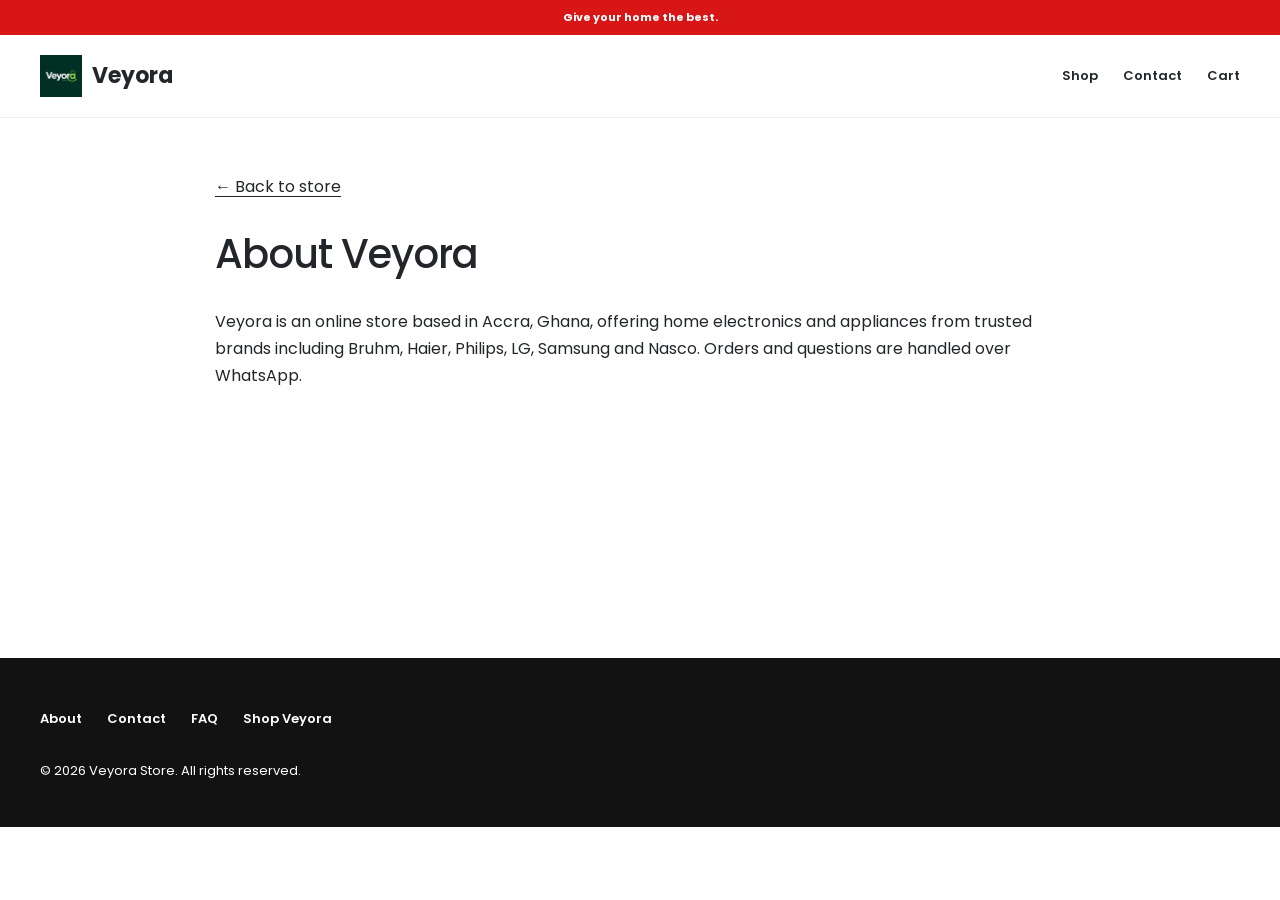
<file: about.html>
<!doctype html><html lang="en"><head><meta charset="utf-8"><meta name="viewport" content="width=device-width,initial-scale=1"><title>About Veyora | Veyora</title><link rel="icon" href="/photo-dcedf36b.jpg"><link href="https://fonts.googleapis.com/css2?family=Poppins:wght@400;500;600;700&display=swap" rel="stylesheet"><style>*{box-sizing:border-box}body{margin:0;color:#22262a;background:#fff;font:400 16px/1.7 Poppins,Arial,sans-serif}.announcement{background:#d91616;color:white;text-align:center;font-size:11px;font-weight:700;padding:8px 15px}header{padding:20px max(20px,calc((100vw - 1200px)/2));border-bottom:1px solid #eee;display:flex;align-items:center;justify-content:space-between;gap:20px}.brand{display:flex;align-items:center;gap:10px;font-size:22px;font-weight:700}.brand img{width:42px;height:42px;object-fit:contain}a{color:inherit;text-decoration:none}a:hover{text-decoration:underline}nav{display:flex;gap:25px;font-size:13px;font-weight:600}main{max-width:900px;margin:auto;padding:55px 25px 80px;min-height:60vh}h1{font-size:40px;font-weight:500;line-height:1.2;letter-spacing:-1px;margin:30px 0}h2{font-size:20px;font-weight:600;margin:30px 0 10px}p{margin:0 0 20px}main a{text-decoration:underline;text-underline-offset:4px}footer{background:#121212;color:#fff;padding:50px max(25px,calc((100vw - 1200px)/2)) 25px}footer nav{flex-wrap:wrap;margin-bottom:30px}footer p{font-size:13px}:focus-visible{outline:2px solid #212529;outline-offset:4px}footer :focus-visible{outline-color:white}@media(max-width:767px){header{padding:15px}header nav{gap:12px;font-size:11px}.brand{font-size:17px}.brand img{width:30px;height:30px}main{padding:30px 20px 55px}h1{font-size:32px}nav{gap:18px}}@media(prefers-reduced-motion:no-preference){a{transition:color .15s}a:active{opacity:.75}}</style></head><body><div class="announcement">Give your home the best.</div><header><a class="brand" href="/"><img src="/photo-dcedf36b.jpg" alt="Veyora logo">Veyora</a><nav aria-label="Store navigation"><a href="/#shop">Shop</a><a href="/contact.html">Contact</a><a href="/?view=cart">Cart</a></nav></header><main><a href="/">← Back to store</a><h1>About Veyora</h1><p>Veyora is an online store based in Accra, Ghana, offering home electronics and appliances from trusted brands including Bruhm, Haier, Philips, LG, Samsung and Nasco. Orders and questions are handled over WhatsApp.</p></main><footer><nav aria-label="Store information"><a href="/about.html">About</a><a href="/contact.html">Contact</a><a href="/faq.html">FAQ</a><a href="/#shop">Shop Veyora</a></nav><p>© 2026 Veyora Store. All rights reserved.</p></footer></body></html>
</file>
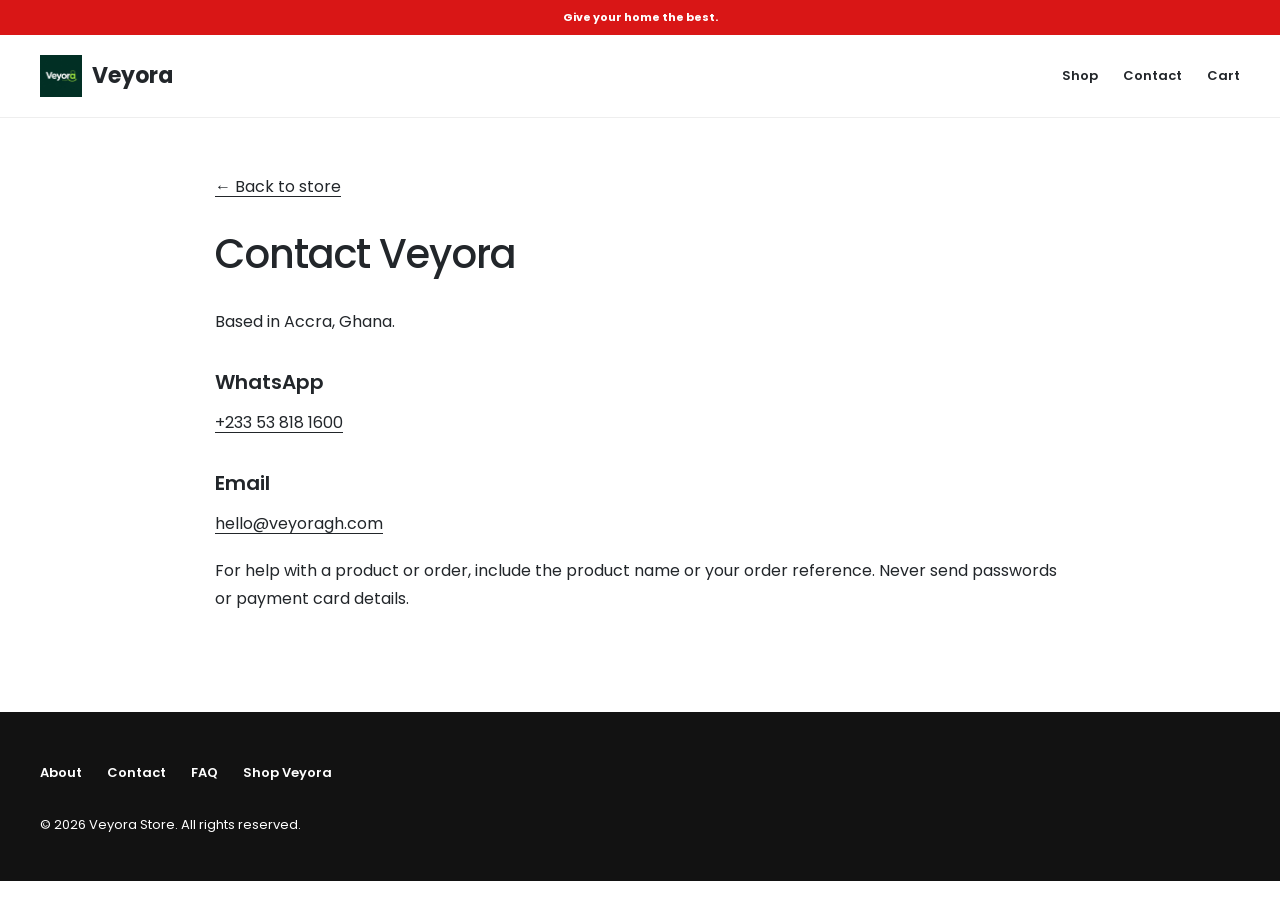
<file: contact.html>
<!doctype html><html lang="en"><head><meta charset="utf-8"><meta name="viewport" content="width=device-width,initial-scale=1"><title>Contact Veyora | Veyora</title><link rel="icon" href="/photo-dcedf36b.jpg"><link href="https://fonts.googleapis.com/css2?family=Poppins:wght@400;500;600;700&display=swap" rel="stylesheet"><style>*{box-sizing:border-box}body{margin:0;color:#22262a;background:#fff;font:400 16px/1.7 Poppins,Arial,sans-serif}.announcement{background:#d91616;color:white;text-align:center;font-size:11px;font-weight:700;padding:8px 15px}header{padding:20px max(20px,calc((100vw - 1200px)/2));border-bottom:1px solid #eee;display:flex;align-items:center;justify-content:space-between;gap:20px}.brand{display:flex;align-items:center;gap:10px;font-size:22px;font-weight:700}.brand img{width:42px;height:42px;object-fit:contain}a{color:inherit;text-decoration:none}a:hover{text-decoration:underline}nav{display:flex;gap:25px;font-size:13px;font-weight:600}main{max-width:900px;margin:auto;padding:55px 25px 80px;min-height:60vh}h1{font-size:40px;font-weight:500;line-height:1.2;letter-spacing:-1px;margin:30px 0}h2{font-size:20px;font-weight:600;margin:30px 0 10px}p{margin:0 0 20px}main a{text-decoration:underline;text-underline-offset:4px}footer{background:#121212;color:#fff;padding:50px max(25px,calc((100vw - 1200px)/2)) 25px}footer nav{flex-wrap:wrap;margin-bottom:30px}footer p{font-size:13px}:focus-visible{outline:2px solid #212529;outline-offset:4px}footer :focus-visible{outline-color:white}@media(max-width:767px){header{padding:15px}header nav{gap:12px;font-size:11px}.brand{font-size:17px}.brand img{width:30px;height:30px}main{padding:30px 20px 55px}h1{font-size:32px}nav{gap:18px}}@media(prefers-reduced-motion:no-preference){a{transition:color .15s}a:active{opacity:.75}}</style></head><body><div class="announcement">Give your home the best.</div><header><a class="brand" href="/"><img src="/photo-dcedf36b.jpg" alt="Veyora logo">Veyora</a><nav aria-label="Store navigation"><a href="/#shop">Shop</a><a href="/contact.html">Contact</a><a href="/?view=cart">Cart</a></nav></header><main><a href="/">← Back to store</a><h1>Contact Veyora</h1><p>Based in Accra, Ghana.</p><h2>WhatsApp</h2><p><a href="https://wa.me/233538181600">+233 53 818 1600</a></p><h2>Email</h2><p><a href="mailto:hello@veyoragh.com">hello@veyoragh.com</a></p><p>For help with a product or order, include the product name or your order reference. Never send passwords or payment card details.</p></main><footer><nav aria-label="Store information"><a href="/about.html">About</a><a href="/contact.html">Contact</a><a href="/faq.html">FAQ</a><a href="/#shop">Shop Veyora</a></nav><p>© 2026 Veyora Store. All rights reserved.</p></footer></body></html>
</file>
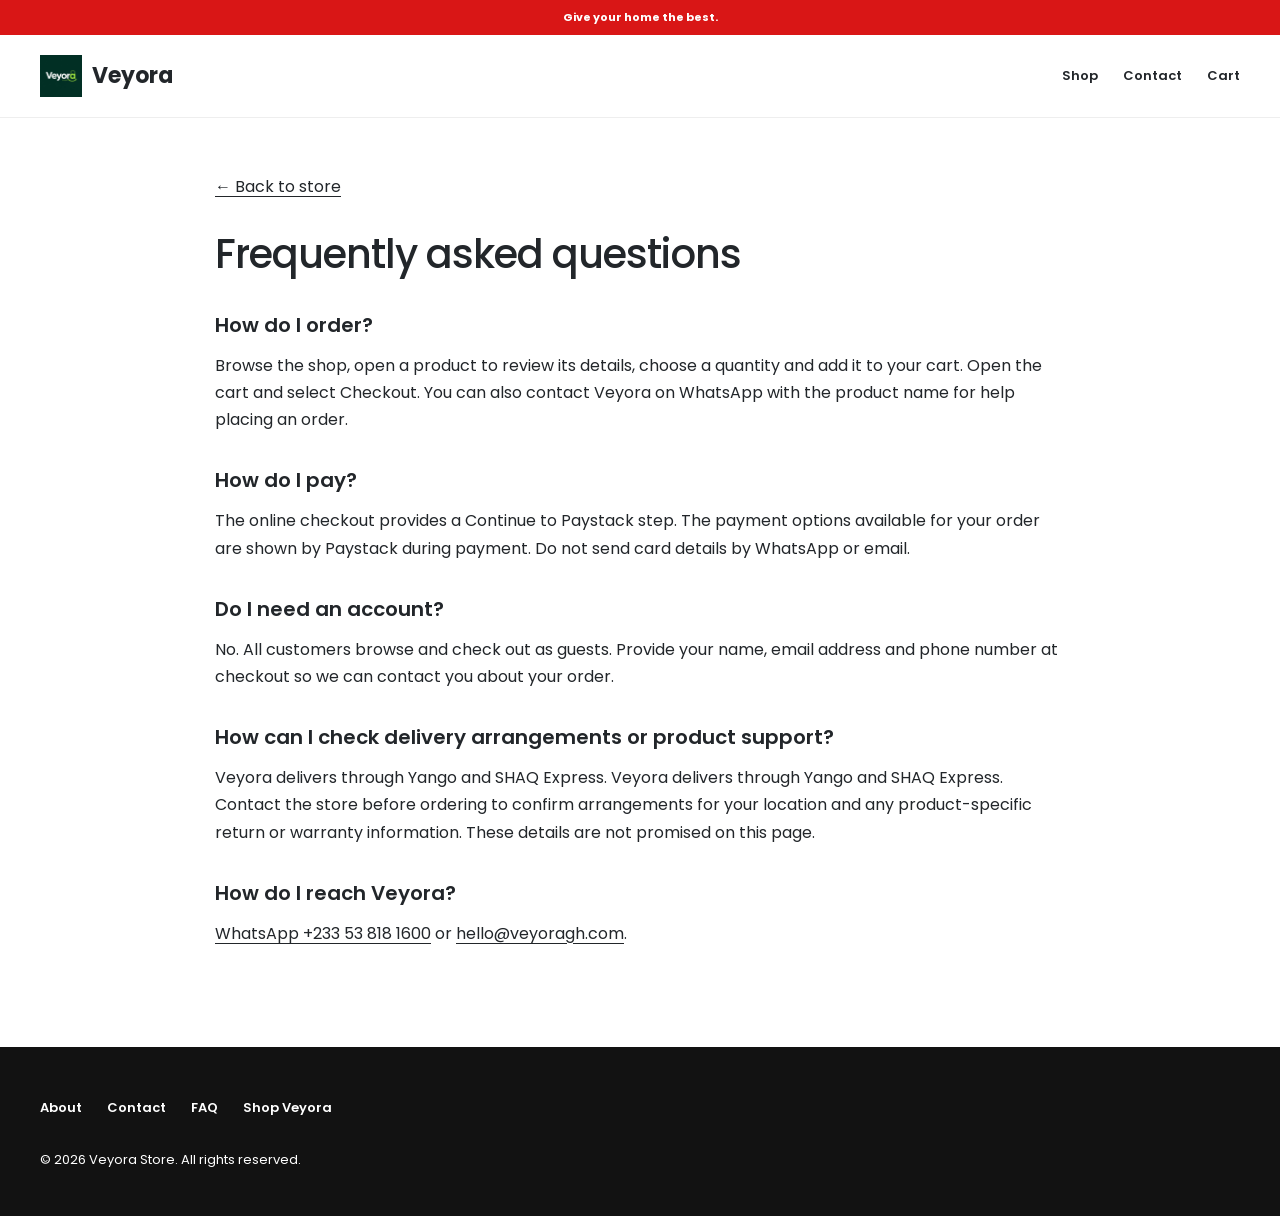
<file: faq.html>
<!doctype html><html lang="en"><head><meta charset="utf-8"><meta name="viewport" content="width=device-width,initial-scale=1"><title>Frequently asked questions | Veyora</title><link rel="icon" href="/photo-dcedf36b.jpg"><link href="https://fonts.googleapis.com/css2?family=Poppins:wght@400;500;600;700&display=swap" rel="stylesheet"><style>*{box-sizing:border-box}body{margin:0;color:#22262a;background:#fff;font:400 16px/1.7 Poppins,Arial,sans-serif}.announcement{background:#d91616;color:white;text-align:center;font-size:11px;font-weight:700;padding:8px 15px}header{padding:20px max(20px,calc((100vw - 1200px)/2));border-bottom:1px solid #eee;display:flex;align-items:center;justify-content:space-between;gap:20px}.brand{display:flex;align-items:center;gap:10px;font-size:22px;font-weight:700}.brand img{width:42px;height:42px;object-fit:contain}a{color:inherit;text-decoration:none}a:hover{text-decoration:underline}nav{display:flex;gap:25px;font-size:13px;font-weight:600}main{max-width:900px;margin:auto;padding:55px 25px 80px;min-height:60vh}h1{font-size:40px;font-weight:500;line-height:1.2;letter-spacing:-1px;margin:30px 0}h2{font-size:20px;font-weight:600;margin:30px 0 10px}p{margin:0 0 20px}main a{text-decoration:underline;text-underline-offset:4px}footer{background:#121212;color:#fff;padding:50px max(25px,calc((100vw - 1200px)/2)) 25px}footer nav{flex-wrap:wrap;margin-bottom:30px}footer p{font-size:13px}:focus-visible{outline:2px solid #212529;outline-offset:4px}footer :focus-visible{outline-color:white}@media(max-width:767px){header{padding:15px}header nav{gap:12px;font-size:11px}.brand{font-size:17px}.brand img{width:30px;height:30px}main{padding:30px 20px 55px}h1{font-size:32px}nav{gap:18px}}@media(prefers-reduced-motion:no-preference){a{transition:color .15s}a:active{opacity:.75}}</style></head><body><div class="announcement">Give your home the best.</div><header><a class="brand" href="/"><img src="/photo-dcedf36b.jpg" alt="Veyora logo">Veyora</a><nav aria-label="Store navigation"><a href="/#shop">Shop</a><a href="/contact.html">Contact</a><a href="/?view=cart">Cart</a></nav></header><main><a href="/">← Back to store</a><h1>Frequently asked questions</h1><h2>How do I order?</h2><p>Browse the shop, open a product to review its details, choose a quantity and add it to your cart. Open the cart and select Checkout. You can also contact Veyora on WhatsApp with the product name for help placing an order.</p><h2>How do I pay?</h2><p>The online checkout provides a Continue to Paystack step. The payment options available for your order are shown by Paystack during payment. Do not send card details by WhatsApp or email.</p><h2>Do I need an account?</h2><p>No. All customers browse and check out as guests. Provide your name, email address and phone number at checkout so we can contact you about your order.</p><h2>How can I check delivery arrangements or product support?</h2><p>Veyora delivers through Yango and SHAQ Express. Contact the store before ordering to confirm arrangements for your location and any product-specific return or warranty information. These details are not promised on this page.</p><h2>How do I reach Veyora?</h2><p><a href="https://wa.me/233538181600">WhatsApp +233 53 818 1600</a> or <a href="mailto:hello@veyoragh.com">hello@veyoragh.com</a>.</p></main><footer><nav aria-label="Store information"><a href="/about.html">About</a><a href="/contact.html">Contact</a><a href="/faq.html">FAQ</a><a href="/#shop">Shop Veyora</a></nav><p>© 2026 Veyora Store. All rights reserved.</p></footer></body></html>
<script>document.querySelectorAll("main h2").forEach(h=>{if(h.textContent.includes("delivery arrangements"))h.nextElementSibling.prepend("Veyora delivers through Yango and SHAQ Express. ")});</script>
</file>
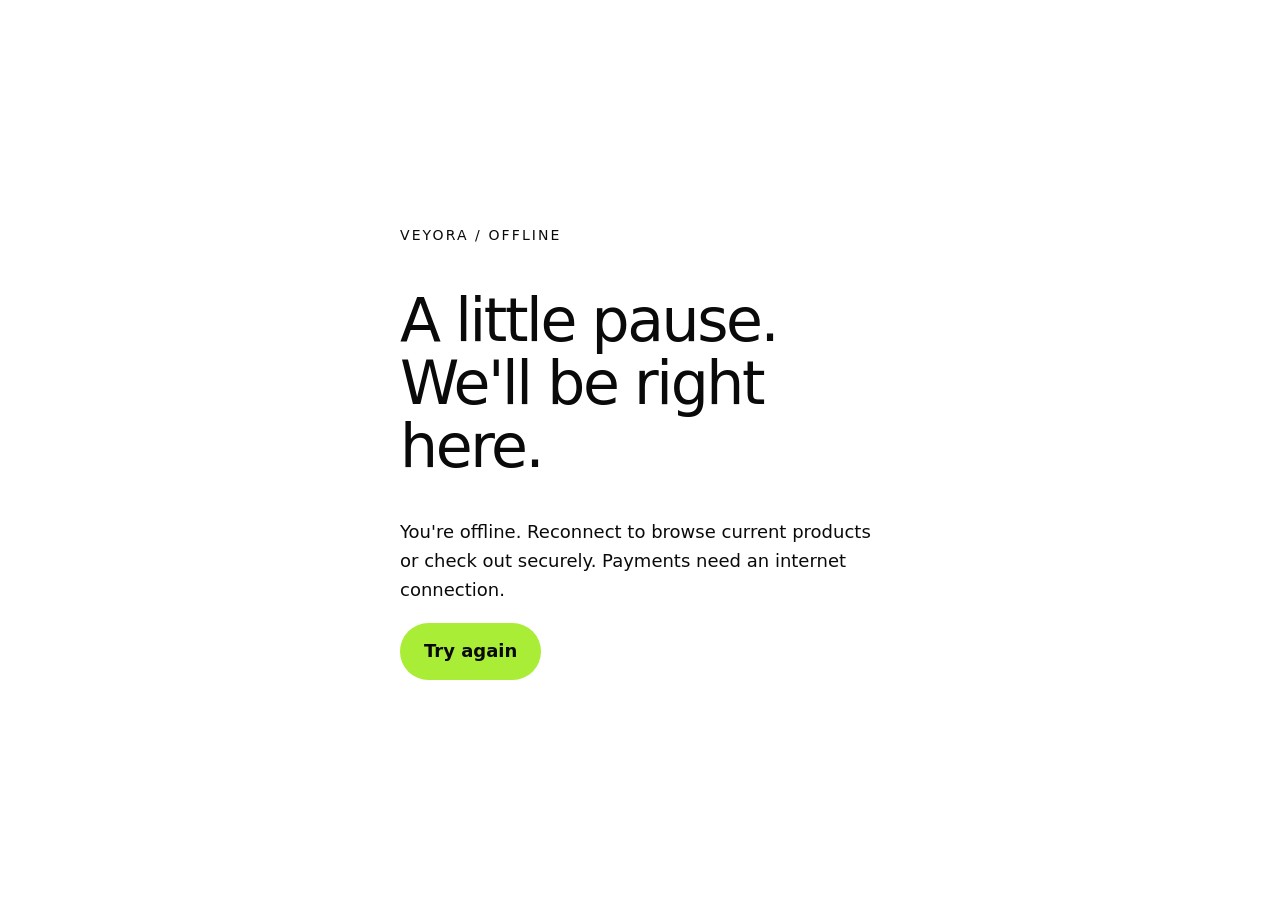
<file: offline.html>
<!doctype html><html lang="en"><head><meta charset="utf-8"><meta name="viewport" content="width=device-width,initial-scale=1"><meta name="theme-color" content="#ffffff"><title>Offline | Veyora</title><style>body{margin:0;background:#fff;color:#0a0a0a;font:18px/1.6 system-ui,sans-serif;min-height:100vh;display:grid;place-items:center}main{max-width:30rem;padding:32px}span{font-size:14px;text-transform:uppercase;letter-spacing:.15em}h1{font-size:clamp(36px,8vw,60px);font-weight:500;line-height:1.05;letter-spacing:-.04em}a{display:inline-block;padding:14px 24px;border-radius:999px;background:#a9ed36;color:#0a0a0a;text-decoration:none;font-weight:600}:focus-visible{outline:3px solid #0a0a0a;outline-offset:4px}</style></head><body><main><span>Veyora / Offline</span><h1>A little pause.<br>We'll be right here.</h1><p>You're offline. Reconnect to browse current products or check out securely. Payments need an internet connection.</p><a href="/">Try again</a></main></body></html>
</file>
